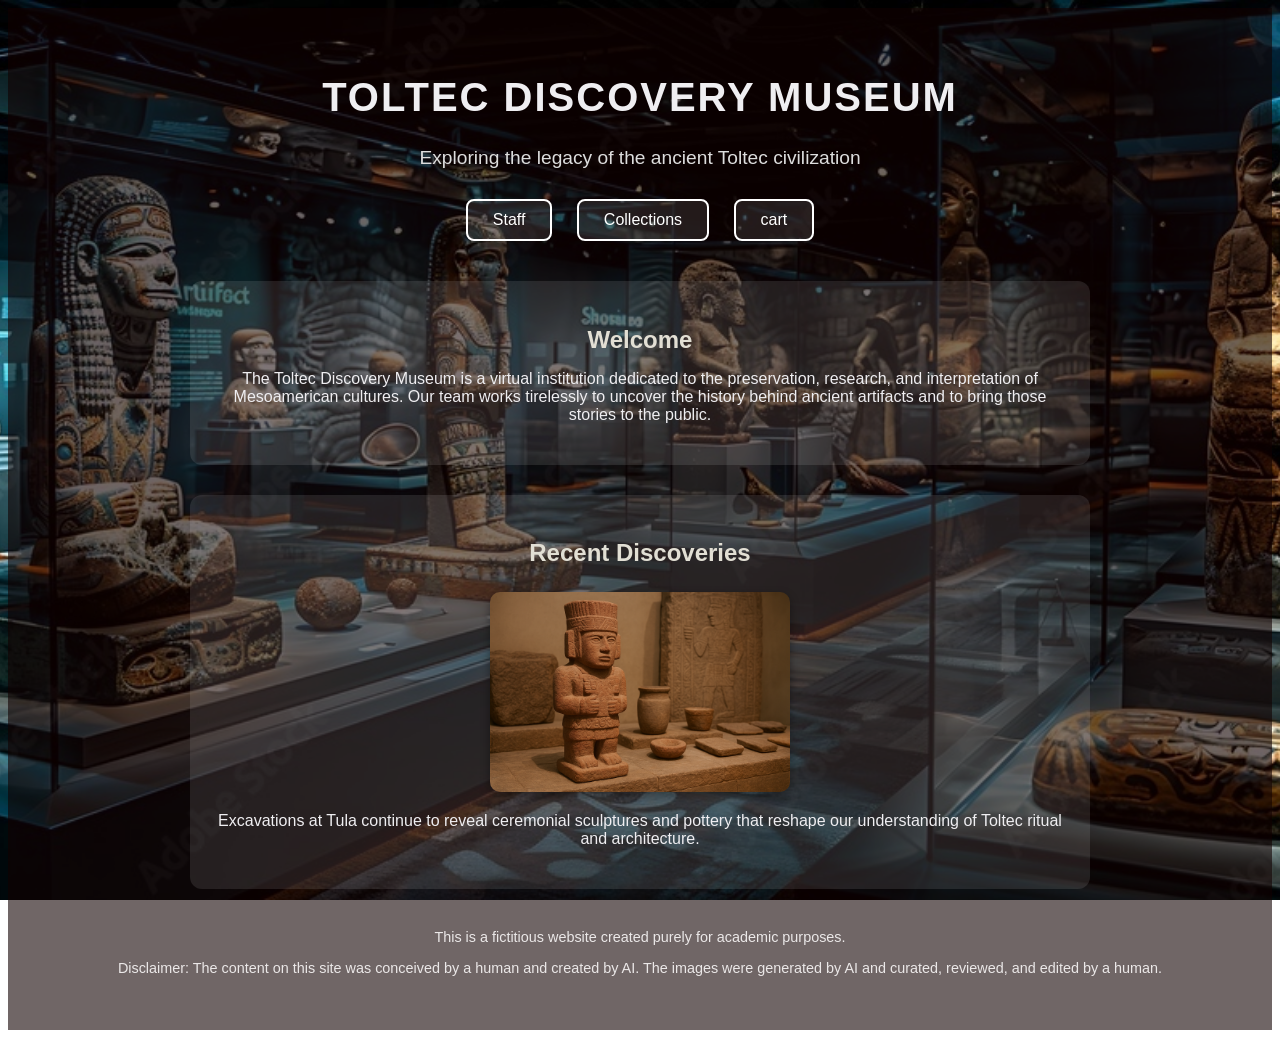
<file: index.html>
<!DOCTYPE html>
<html lang="en">
<head>
  <meta charset="UTF-8">
  <meta name="viewport" content="width=device-width, initial-scale=1.0">
  <meta name="robots" content="noindex, nofollow">
  <title>Toltec Discovery Museum</title>
  <link rel="stylesheet" href="css/index.style.css">
  
  <script defer src="js/script.js"></script>
  <script src="js/cart.js"></script>
</head>

<body>
  <div class="overlay">
    <header>
      <h1>Toltec Discovery Museum</h1>
      <p>Exploring the legacy of the ancient Toltec civilization</p>
    </header>

    <nav>
      <button onclick="location.href='html/staff.html'">Staff</button>
      <button onclick="location.href='html/collections.html'">Collections</button>
       <button onclick="location.href='html/cart.html'">cart</button>
    </nav>

    <main>
      <section class="intro">
        <h2>Welcome</h2>
        <p>
          The Toltec Discovery Museum is a virtual institution dedicated to the preservation, 
          research, and interpretation of Mesoamerican cultures. Our team works tirelessly to 
          uncover the history behind ancient artifacts and to bring those stories to the public.
        </p>
      </section>

      <section class="featured">
        <h2>Recent Discoveries</h2>
        <img src="images/file_0000000062e8622f98765d82efaeaf3f.png" alt="Toltec artifacts" with="300" height="200">
        <p>
          Excavations at Tula continue to reveal ceremonial sculptures and pottery that reshape 
          our understanding of Toltec ritual and architecture.
        </p>
      </section>
    </main>

    <footer>
      <p>This is a fictitious website created purely for academic purposes.</p>
      <p>
        Disclaimer: The content on this site was conceived by a human and created by AI. 
        The images were generated by AI and curated, reviewed, and edited by a human.
      </p>
    </footer>
  </div>
</body>
</html>
</file>
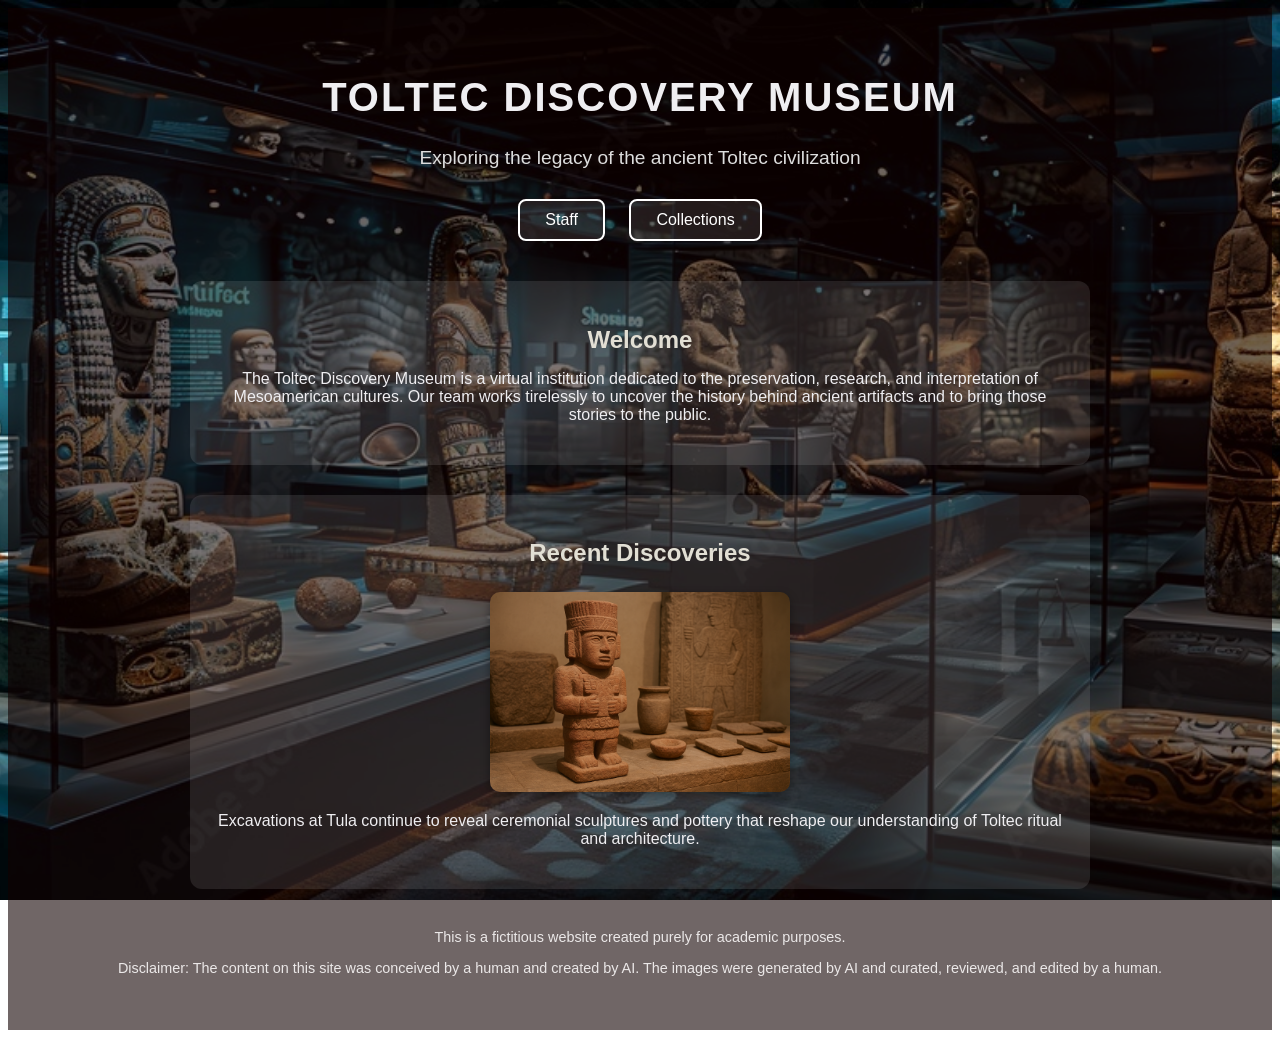
<file: museum4/index.html>
<!DOCTYPE html>
<html lang="en">
<head>
  <meta charset="UTF-8">
  <meta name="viewport" content="width=device-width, initial-scale=1.0">
  <meta name="robots" content="noindex, nofollow">
  <title>Toltec Discovery Museum</title>
  <link rel="stylesheet" href="../css/index.style.css">
  
  <script defer src="js/script.js"></script>
</head>

<body>
  <div class="overlay">
    <header>
      <h1>Toltec Discovery Museum</h1>
      <p>Exploring the legacy of the ancient Toltec civilization</p>
    </header>

    <nav>
      <button onclick="location.href='html/staff.html'">Staff</button>
      <button onclick="location.href='html/collections.html'">Collections</button>
    </nav>

    <main>
      <section class="intro">
        <h2>Welcome</h2>
        <p>
          The Toltec Discovery Museum is a virtual institution dedicated to the preservation, 
          research, and interpretation of Mesoamerican cultures. Our team works tirelessly to 
          uncover the history behind ancient artifacts and to bring those stories to the public.
        </p>
      </section>

      <section class="featured">
        <h2>Recent Discoveries</h2>
        <img src="images/file_0000000062e8622f98765d82efaeaf3f.png" alt="Toltec artifacts" with="300" height="200">
        <p>
          Excavations at Tula continue to reveal ceremonial sculptures and pottery that reshape 
          our understanding of Toltec ritual and architecture.
        </p>
      </section>
    </main>

    <footer>
      <p>This is a fictitious website created purely for academic purposes.</p>
      <p>
        Disclaimer: The content on this site was conceived by a human and created by AI. 
        The images were generated by AI and curated, reviewed, and edited by a human.
      </p>
    </footer>
  </div>
</body>
</html>
</file>
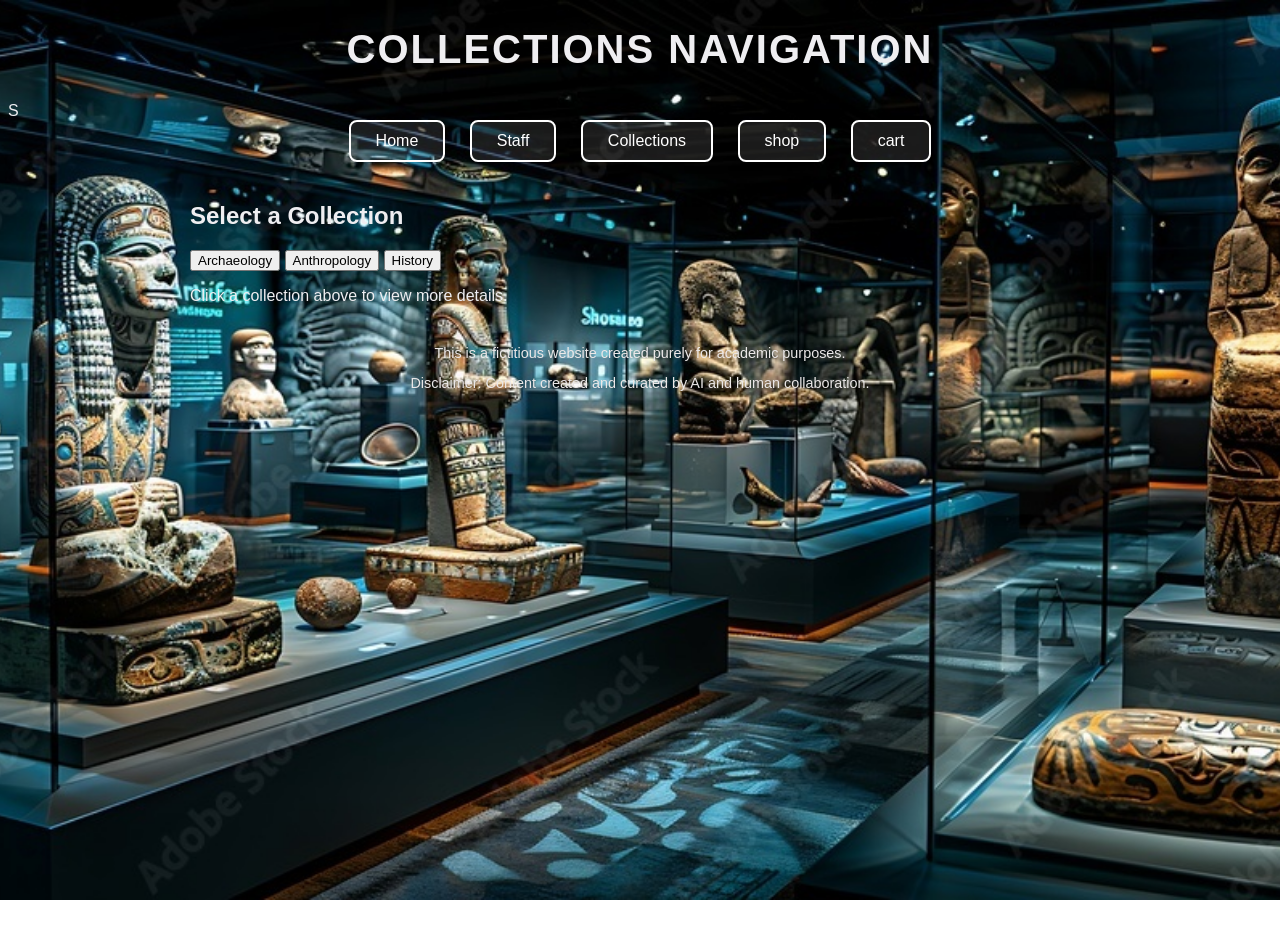
<file: html/collections.html>
<!DOCTYPE html>
<html lang="en">
<head>
  <meta charset="UTF-8">
  <meta name="viewport" content="width=device-width, initial-scale=1.0">
  <meta name="robots" content="noindex, nofollow">
  <title>Collections</title>
  <link rel="stylesheet" href="../css/index.style.css">
  <script defer src="../js/collection.js"></script>
</head>

<body>
  <header>
    <h1>Collections Navigation</h1>
  </header>
S
  <nav>
    <button onclick="location.href='../index.html'">Home</button>
    <button onclick="location.href='staff.html'">Staff</button>
    <button onclick="location.href='collections.html'">Collections</button>
    <button onclick="location.href='shop.html'">shop</button>
     <button onclick="location.href='cart.html'">cart</button>
  </nav>

  <main class="collections">
    <h2>Select a Collection</h2>
    <div class="buttons">
      <button onclick="showCollection('archaeology')">Archaeology</button>
      <button onclick="showCollection('anthropology')">Anthropology</button>
      <button onclick="showCollection('history')">History</button>
    </div>

    <!-- Content area -->
    <section id="collection-content" class="content-box">
      <p>Click a collection above to view more details.</p>
    </section>
  </main>

  <footer>
    <p>This is a fictitious website created purely for academic purposes.</p>
    <p>Disclaimer: Content created and curated by AI and human collaboration.</p>
  </footer>
</body>
</html>
</file>
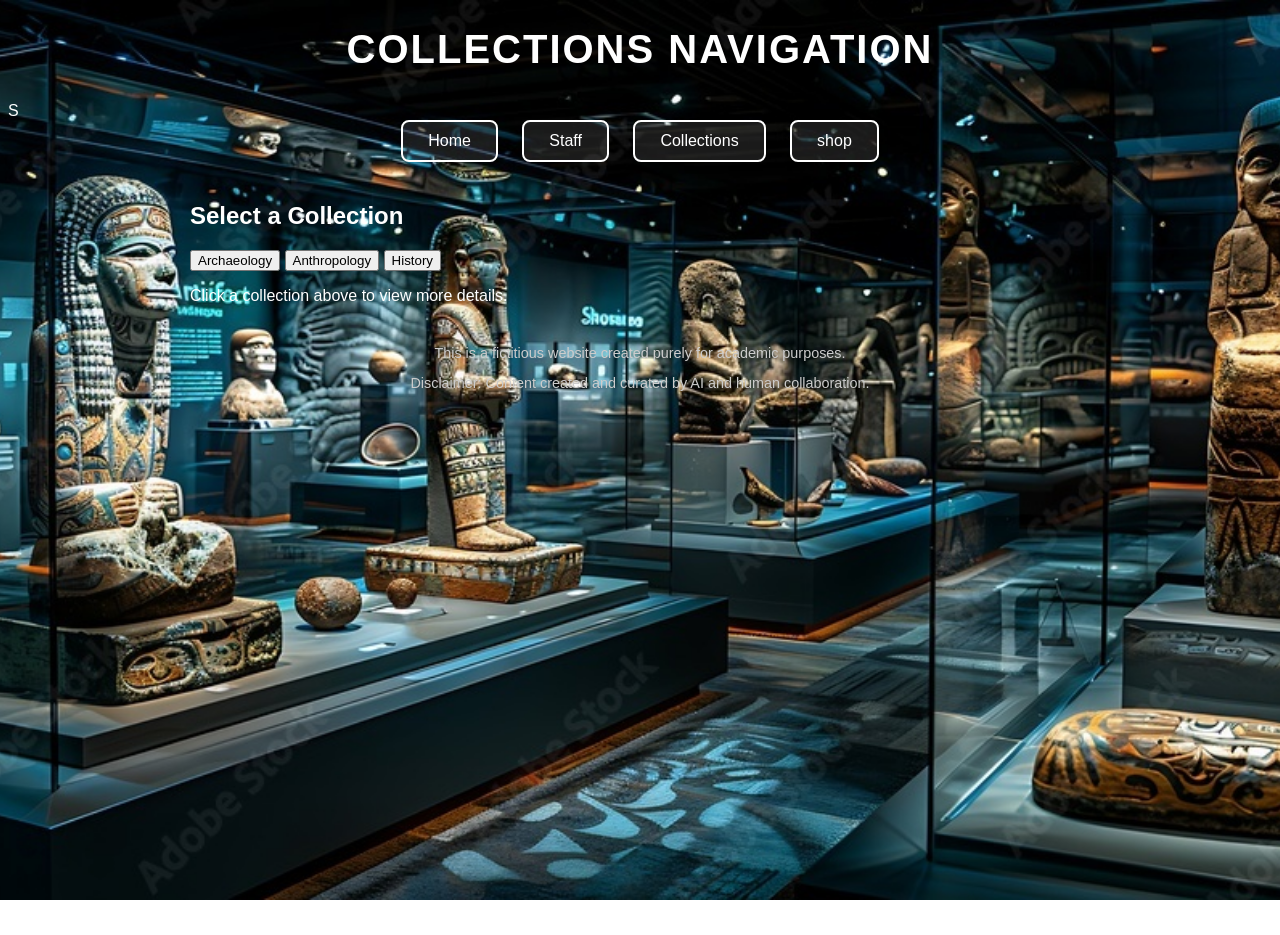
<file: museum4/html/collections.html>
<!DOCTYPE html>
<html lang="en">
<head>
  <meta charset="UTF-8">
  <meta name="viewport" content="width=device-width, initial-scale=1.0">
  <meta name="robots" content="noindex, nofollow">
  <title>Collections</title>
  <link rel="stylesheet" href="../css/index.style.css">
  <script defer src="../js/script.js"></script>
</head>

<body>
  <header>
    <h1>Collections Navigation</h1>
  </header>
S
  <nav>
    <button onclick="location.href='../index.html'">Home</button>
    <button onclick="location.href='staff.html'">Staff</button>
    <button onclick="location.href='collections.html'">Collections</button>
    <button onclick="location.href='shop.html'">shop</button>
  </nav>

  <main class="collections">
    <h2>Select a Collection</h2>
    <div class="buttons">
      <button onclick="showCollection('archaeology')">Archaeology</button>
      <button onclick="showCollection('anthropology')">Anthropology</button>
      <button onclick="showCollection('history')">History</button>
    </div>

    <!-- Content area -->
    <section id="collection-content" class="content-box">
      <p>Click a collection above to view more details.</p>
    </section>
  </main>

  <footer>
    <p>This is a fictitious website created purely for academic purposes.</p>
    <p>Disclaimer: Content created and curated by AI and human collaboration.</p>
  </footer>
</body>
</html>
</file>
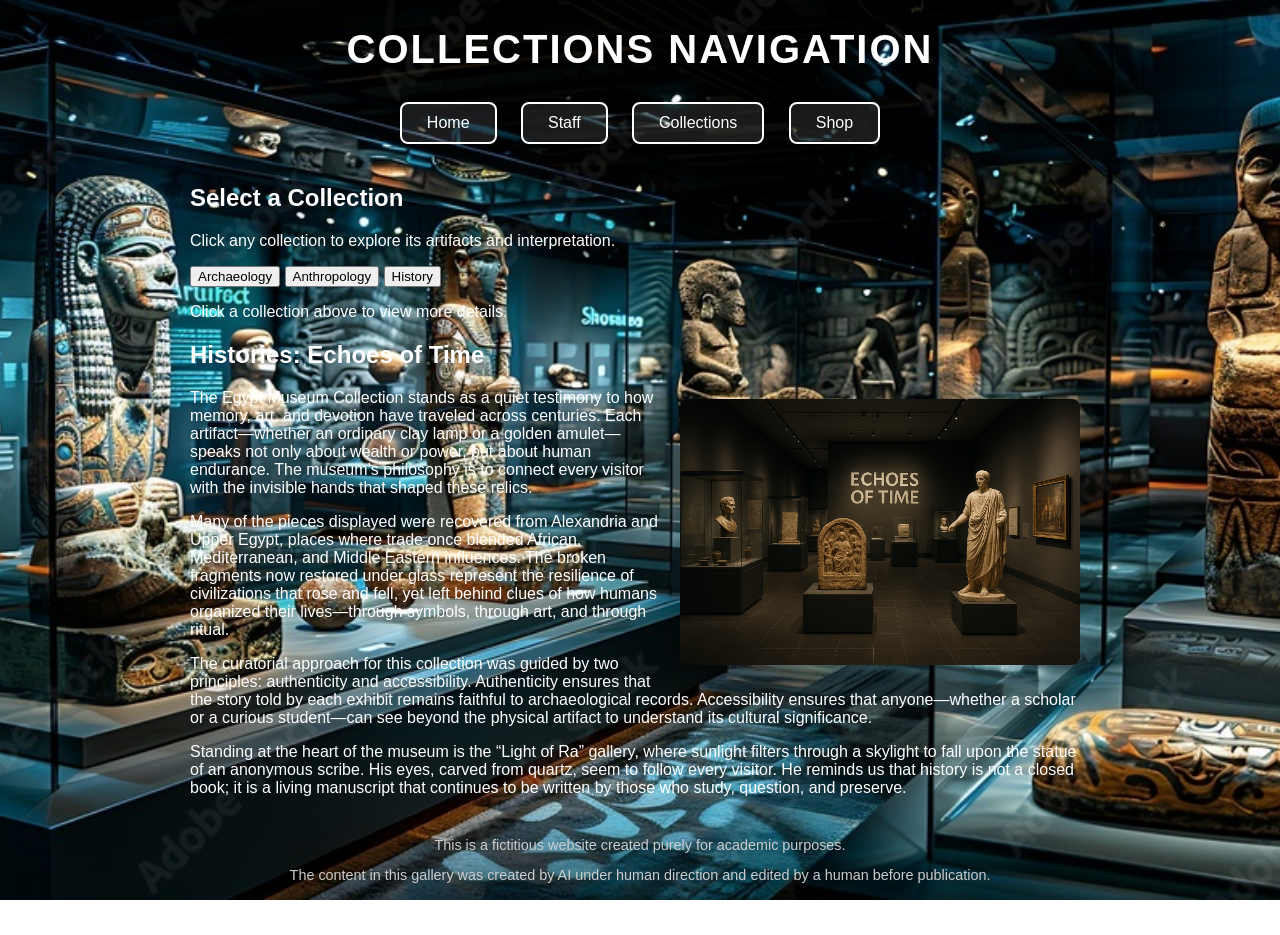
<file: museum5/html/collections.html>
<!DOCTYPE html>
<html lang="en">
<head>
  <meta charset="UTF-8">
  <meta name="viewport" content="width=device-width, initial-scale=1.0">
  <meta name="robots" content="noindex, nofollow">
  <title>Collections</title>
  <link rel="stylesheet" href="../css/index.style.css">
  <script defer src="../js/script.js"></script>
</head>

<body>
  <header>
    <h1>Collections Navigation</h1>
  </header>

  <nav>
    <button onclick="location.href='../index.html'">Home</button>
    <button onclick="location.href='staff.html'">Staff</button>
    <button onclick="location.href='collections.html'">Collections</button>
    <button onclick="location.href='shop.html'">Shop</button>
  </nav>

  <main class="collections">
    <h2>Select a Collection</h2>
    <p class="instructions">Click any collection to explore its artifacts and interpretation.</p>

    <div class="buttons">
      <button onclick="showCollection('archaeology')">Archaeology</button>
      <button onclick="showCollection('anthropology')">Anthropology</button>
      <button onclick="showCollection('history')">History</button>
    </div>

    <!-- Dynamic collection content -->
    <section id="collection-content" class="content-box">
      <p>Click a collection above to view more details.</p>
    </section>

    <!-- 🏛️ Interpretation Section -->
    <section id="histories" class="histories">
      <h2>Histories: Echoes of Time</h2>
      <img src="../images/0012.png" alt="Egypt Museum exhibit"
           style="max-width:400px; height:auto; float:right; margin:10px; border-radius:8px;">

      <p>
        The Egypt Museum Collection stands as a quiet testimony to how memory, art, and
        devotion have traveled across centuries. Each artifact—whether an ordinary clay
        lamp or a golden amulet—speaks not only about wealth or power, but about human
        endurance. The museum’s philosophy is to connect every visitor with the
        invisible hands that shaped these relics.
      </p>

      <p>
        Many of the pieces displayed were recovered from Alexandria and Upper Egypt,
        places where trade once blended African, Mediterranean, and Middle Eastern
        influences. The broken fragments now restored under glass represent the
        resilience of civilizations that rose and fell, yet left behind clues of how
        humans organized their lives—through symbols, through art, and through ritual.
      </p>

      <p>
        The curatorial approach for this collection was guided by two principles:
        authenticity and accessibility. Authenticity ensures that the story told by
        each exhibit remains faithful to archaeological records. Accessibility ensures
        that anyone—whether a scholar or a curious student—can see beyond the physical
        artifact to understand its cultural significance.
      </p>

      <p>
        Standing at the heart of the museum is the “Light of Ra” gallery, where sunlight
        filters through a skylight to fall upon the statue of an anonymous scribe. His
        eyes, carved from quartz, seem to follow every visitor. He reminds us that
        history is not a closed book; it is a living manuscript that continues to be
        written by those who study, question, and preserve.
      </p>
    </section>
  </main>

  <!-- 🔹 Modal (Interpretation Popup) -->
  <div class="modal" id="modal" style="display:none" role="dialog" aria-modal="true" aria-labelledby="modal-title">
    <div class="modal-content">
      <button class="close-modal" aria-label="Close">×</button>
      <div id="modal-body"></div>
    </div>
  </div>

  <!-- 🔹 Hidden interpretation texts -->
  <div class="modal-item" id="modal-text-inkstone" hidden>
    <h2 id="modal-title">Celestial Inkstone — Collection Note</h2>
    <p><strong>Material:</strong> Black granite with silver dust inlays<br>
    <strong>Function:</strong> Used for grinding ink in ceremonial writing.<br>
    <strong>Location Found:</strong> Alexandria, Egypt, 1894 excavation.<br><br>
    <strong>Interpretation:</strong> This inkstone symbolizes the fusion of artistry and spirituality in ancient learning traditions.
    The silver traces are thought to represent lunar energy, connecting scholars with divine wisdom during night-time study rituals.
    Unearthed beside scroll fragments and a broken reed pen, the object suggests a ritualized form of knowledge preservation.
    Its mirror-like polish reflects not only ink but also self-reflection—a metaphor for enlightenment through discipline and craft.</p>
  </div>

  <div class="modal-item" id="modal-text-glyphstone" hidden>
    <h2 id="modal-title">Basaltic Glyphstone — Collection Note</h2>
    <p><strong>Material:</strong> Carved basalt with ochre pigment traces<br>
    <strong>Function:</strong> Likely a boundary marker or ritual tablet.<br>
    <strong>Location Found:</strong> Nile Delta, Layer IV, Temple perimeter.<br><br>
    <strong>Interpretation:</strong> Covered in weathered glyphs, this slab reveals an intersection between language and landscape.
    The fading pigments indicate repeated ritual use, possibly renewal ceremonies tied to agricultural cycles.
    The fractures were filled with ochre as an act of repair, merging preservation with devotion.
    Excavators noted a subtle scent of resin near the find, implying votive offerings—a testament to humanity’s urge to carve meaning into stone and time itself.</p>
  </div>

  <footer>
    <p>This is a fictitious website created purely for academic purposes.</p>
    <p>The content in this gallery was created by AI under human direction and edited by a human before publication.</p>
  </footer>
</body>
</html
</file>
<file: css/index.style.css>
* Reset default browser padding/margin */
* {
  margin: 0;
  padding: 0;
  box-sizing: border-box;
}

/* Body background image */
body {
  background-image: url("../images/1000_F_817821954_f2TwejdtqckbX9NFxOYZgUkDB2LeV1nd.jpg"); /* change path or image name as needed */
  background-size: cover; /* make the image fill the page */
  background-position: center; /* center the image */
  background-attachment: fixed; /* make it stay when scrolling */
  font-family: 'Segoe UI', Arial, sans-serif;
  color: rgb(239, 238, 241);
  min-height: 100vh;
}

/* Dark transparent overlay to make text readable */
.overlay {
  background-color: rgba(17, 1, 1, 0.6); /* black overlay with transparency */
  min-height: 100vh;
  padding: 40px;
}

/* Header style */
header {
  text-align: center;
  margin-bottom: 30px;
}

header h1 {
  font-size: 2.5rem;
  text-transform: uppercase;
  letter-spacing: 2px;
}

header p {
  font-size: 1.2rem;
  color: #ddd;
}

/* Navigation buttons */
nav {
  text-align: center;
  margin-bottom: 40px;
}

nav button {
  background-color: rgba(255, 255, 255, 0.1);
  border: 2px solid #fff;
  color: #fff;
  font-size: 1rem;
  padding: 10px 25px;
  margin: 0 10px;
  border-radius: 8px;
  cursor: pointer;
  transition: all 0.3s ease;
}

nav button:hover {
  background-color: #fff;
  color: #000;
}

/* Main sections */
main {
  max-width: 900px;
  margin: 0 auto;
}

.intro, .featured {
  background: rgba(255, 255, 255, 0.1);
  padding: 25px;
  border-radius: 12px;
  margin-bottom: 30px;
  text-align: center;
}

.intro h2, .featured h2 {
  color: #e2dfd4;
  margin-bottom: 10px;
}

.featured img {
  width: 300px;
  height: auto;
  border-radius: 10px;
  margin-top: 15px;
  box-shadow: 0 4px 10px rgba(0,0,0,0.4);
}

/* Footer */
footer {
  text-align: center;
  font-size: 0.9rem;
  color: #ebe8e8;
  margin-top: 40px;
}
</file>
<file: museum4/css/index.style.css>
* Reset default browser padding/margin */
* {
  margin: 0;
  padding: 0;
  box-sizing: border-box;
}

/* Body background image */
body {
  background-image: url("../images/1000_F_817821954_f2TwejdtqckbX9NFxOYZgUkDB2LeV1nd.jpg"); /* change path or image name as needed */
  background-size: cover; /* make the image fill the page */
  background-position: center; /* center the image */
  background-attachment: fixed; /* make it stay when scrolling */
  font-family: 'Segoe UI', Arial, sans-serif;
  color: #fff;
  min-height: 100vh;
}

/* Dark transparent overlay to make text readable */
.overlay {
  background-color: rgba(0, 0, 0, 0.6); /* black overlay with transparency */
  min-height: 100vh;
  padding: 40px;
}

/* Header style */
header {
  text-align: center;
  margin-bottom: 30px;
}

header h1 {
  font-size: 2.5rem;
  text-transform: uppercase;
  letter-spacing: 2px;
}

header p {
  font-size: 1.2rem;
  color: #ddd;
}

/* Navigation buttons */
nav {
  text-align: center;
  margin-bottom: 40px;
}

nav button {
  background-color: rgba(255, 255, 255, 0.1);
  border: 2px solid #fff;
  color: #fff;
  font-size: 1rem;
  padding: 10px 25px;
  margin: 0 10px;
  border-radius: 8px;
  cursor: pointer;
  transition: all 0.3s ease;
}

nav button:hover {
  background-color: #fff;
  color: #000;
}

/* Main sections */
main {
  max-width: 900px;
  margin: 0 auto;
}

.intro, .featured {
  background: rgba(255, 255, 255, 0.1);
  padding: 25px;
  border-radius: 12px;
  margin-bottom: 30px;
  text-align: center;
}

.intro h2, .featured h2 {
  color: #f0d78c;
  margin-bottom: 10px;
}

.featured img {
  width: 300px;
  height: auto;
  border-radius: 10px;
  margin-top: 15px;
  box-shadow: 0 4px 10px rgba(0,0,0,0.4);
}

/* Footer */
footer {
  text-align: center;
  font-size: 0.9rem;
  color: #ccc;
  margin-top: 40px;
}
</file>
<file: museum5/css/index.style.css>
* Reset default browser padding/margin */
* {
  margin: 0;
  padding: 0;
  box-sizing: border-box;
}

/* Body background image */
body {
  background-image: url("../images/1000_F_817821954_f2TwejdtqckbX9NFxOYZgUkDB2LeV1nd.jpg"); /* change path or image name as needed */
  background-size: cover; /* make the image fill the page */
  background-position: center; /* center the image */
  background-attachment: fixed; /* make it stay when scrolling */
  font-family: 'Segoe UI', Arial, sans-serif;
  color: #fff;
  min-height: 100vh;
}

/* Dark transparent overlay to make text readable */
.overlay {
  background-color: rgba(0, 0, 0, 0.6); /* black overlay with transparency */
  min-height: 100vh;
  padding: 40px;
}

/* Header style */
header {
  text-align: center;
  margin-bottom: 30px;
}

header h1 {
  font-size: 2.5rem;
  text-transform: uppercase;
  letter-spacing: 2px;
}

header p {
  font-size: 1.2rem;
  color: #ddd;
}

/* Navigation buttons */
nav {
  text-align: center;
  margin-bottom: 40px;
}

nav button {
  background-color: rgba(255, 255, 255, 0.1);
  border: 2px solid #fff;
  color: #fff;
  font-size: 1rem;
  padding: 10px 25px;
  margin: 0 10px;
  border-radius: 8px;
  cursor: pointer;
  transition: all 0.3s ease;
}

nav button:hover {
  background-color: #fff;
  color: #000;
}

/* Main sections */
main {
  max-width: 900px;
  margin: 0 auto;
}

.intro, .featured {
  background: rgba(255, 255, 255, 0.1);
  padding: 25px;
  border-radius: 12px;
  margin-bottom: 30px;
  text-align: center;
}

.intro h2, .featured h2 {
  color: #f0d78c;
  margin-bottom: 10px;
}

.featured img {
  width: 300px;
  height: auto;
  border-radius: 10px;
  margin-top: 15px;
  box-shadow: 0 4px 10px rgba(0,0,0,0.4);
}

/* Footer */
footer {
  text-align: center;
  font-size: 0.9rem;
  color: #ccc;
  margin-top: 40px;
}
</file>
